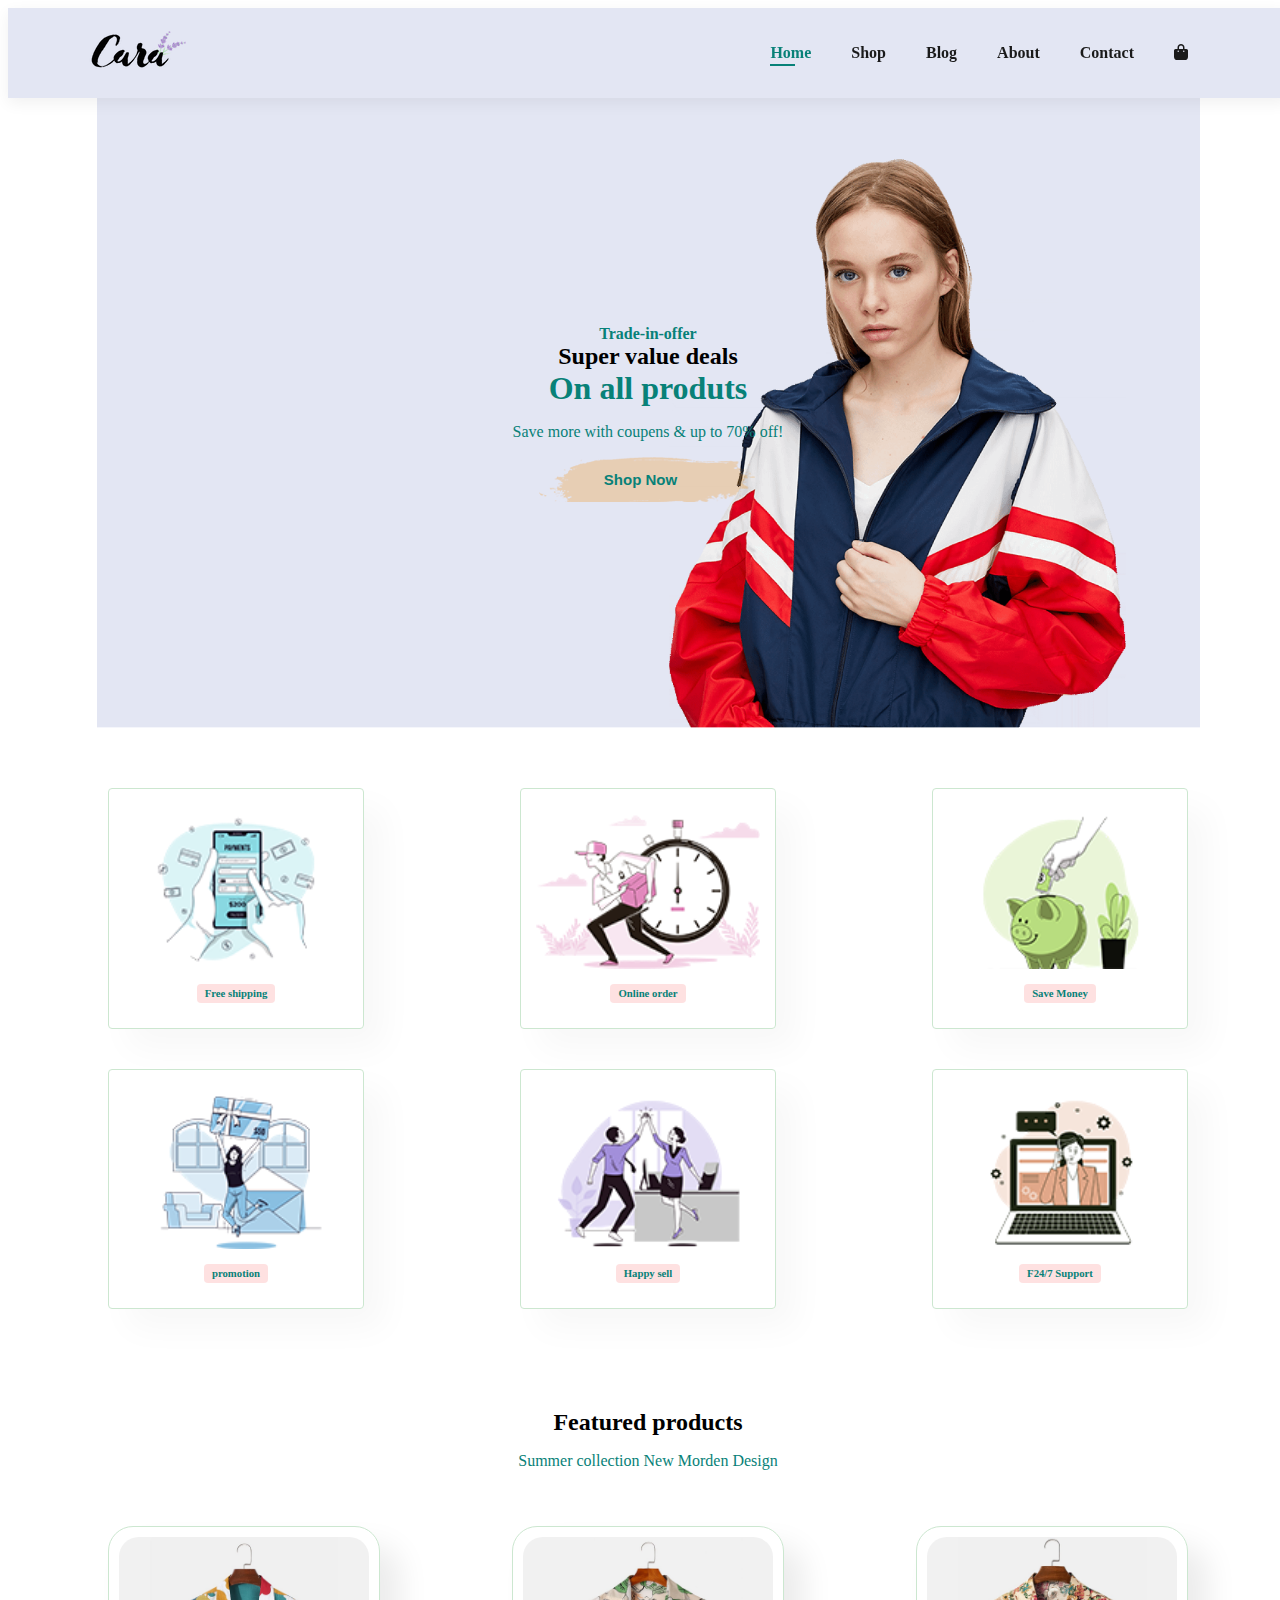
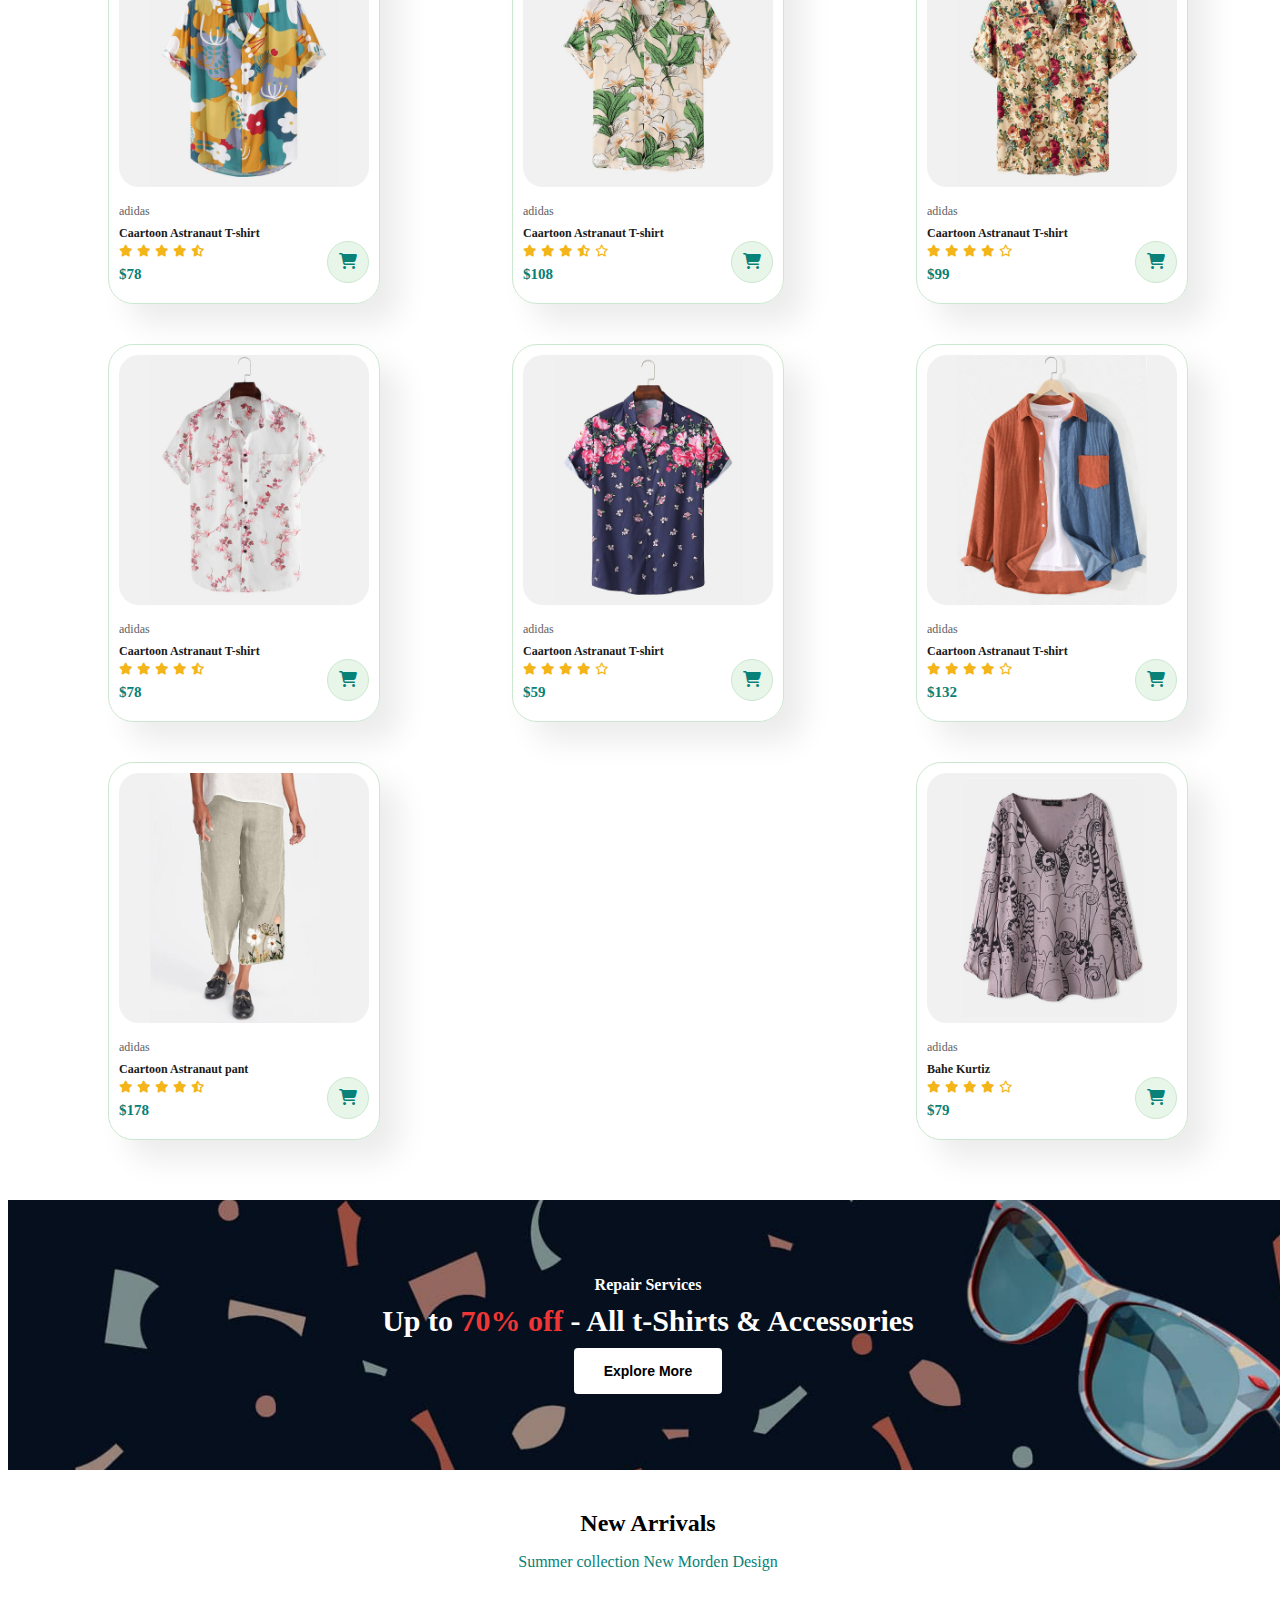
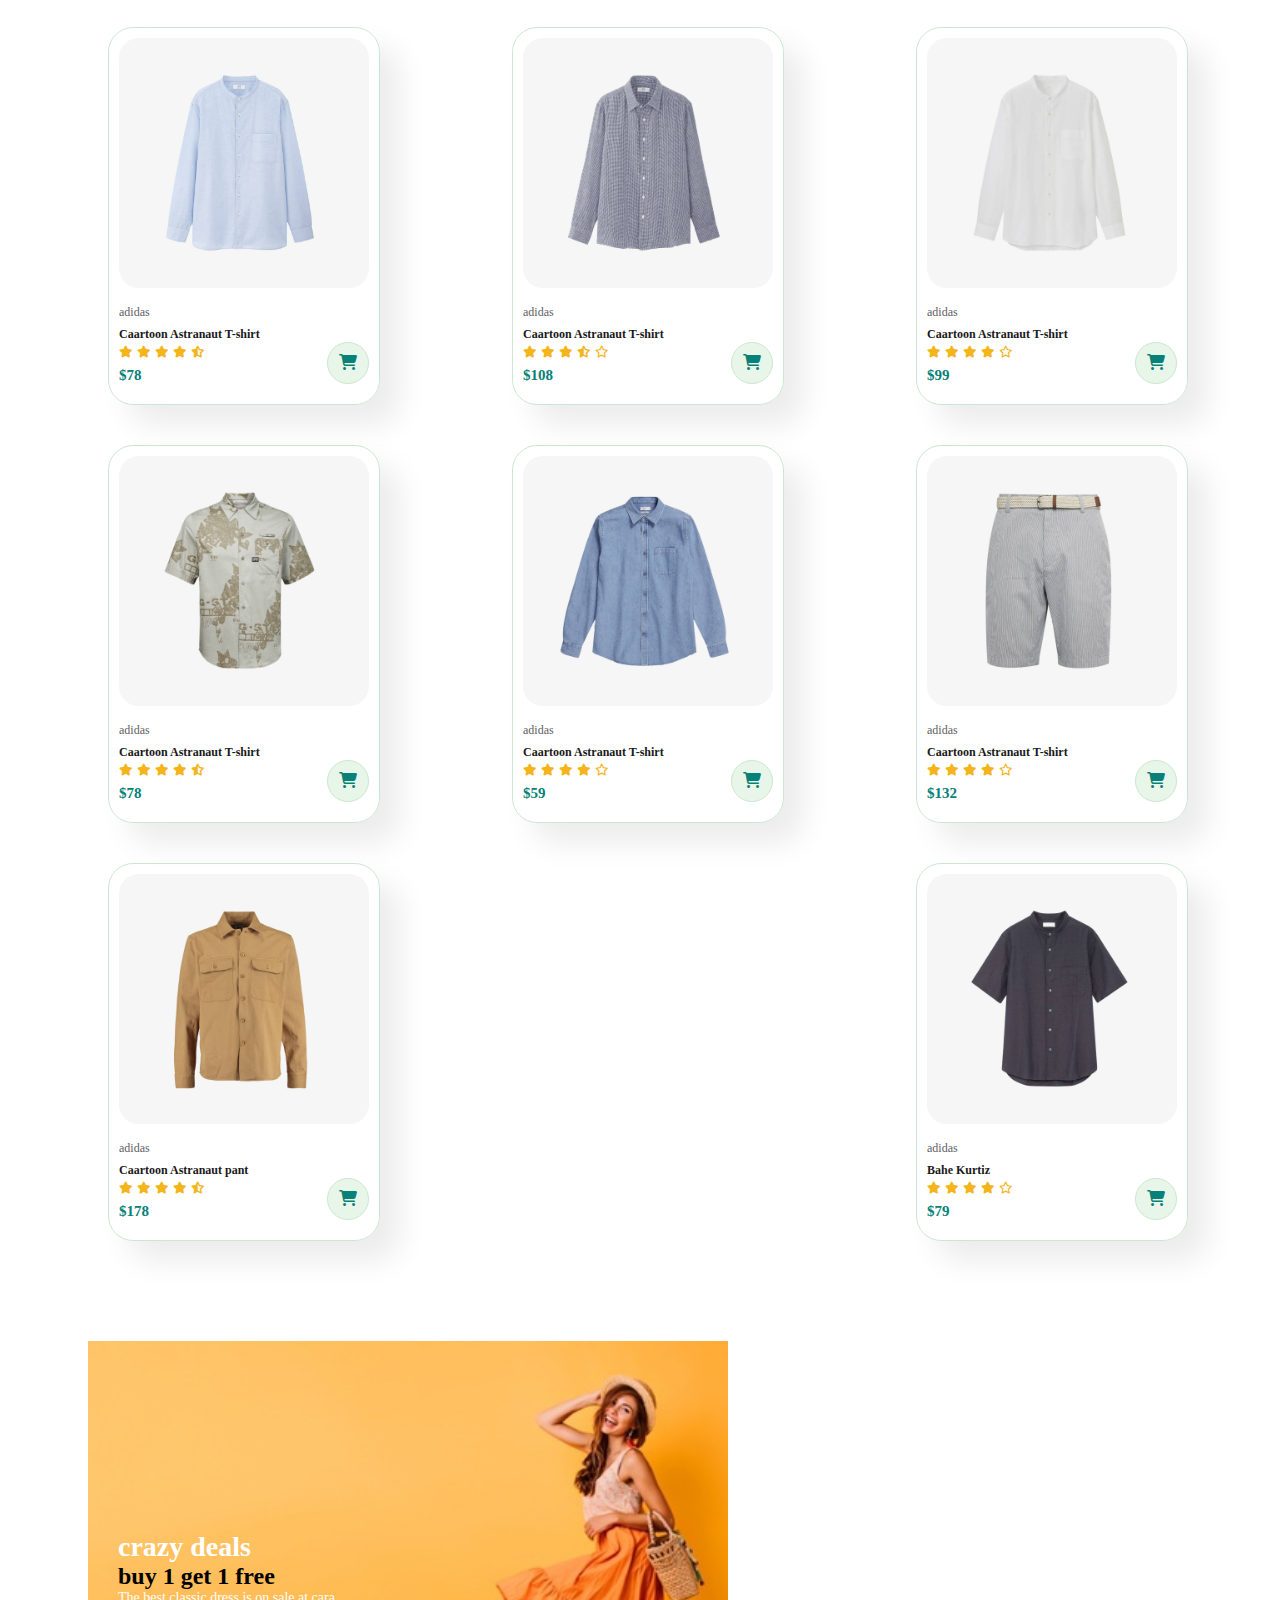
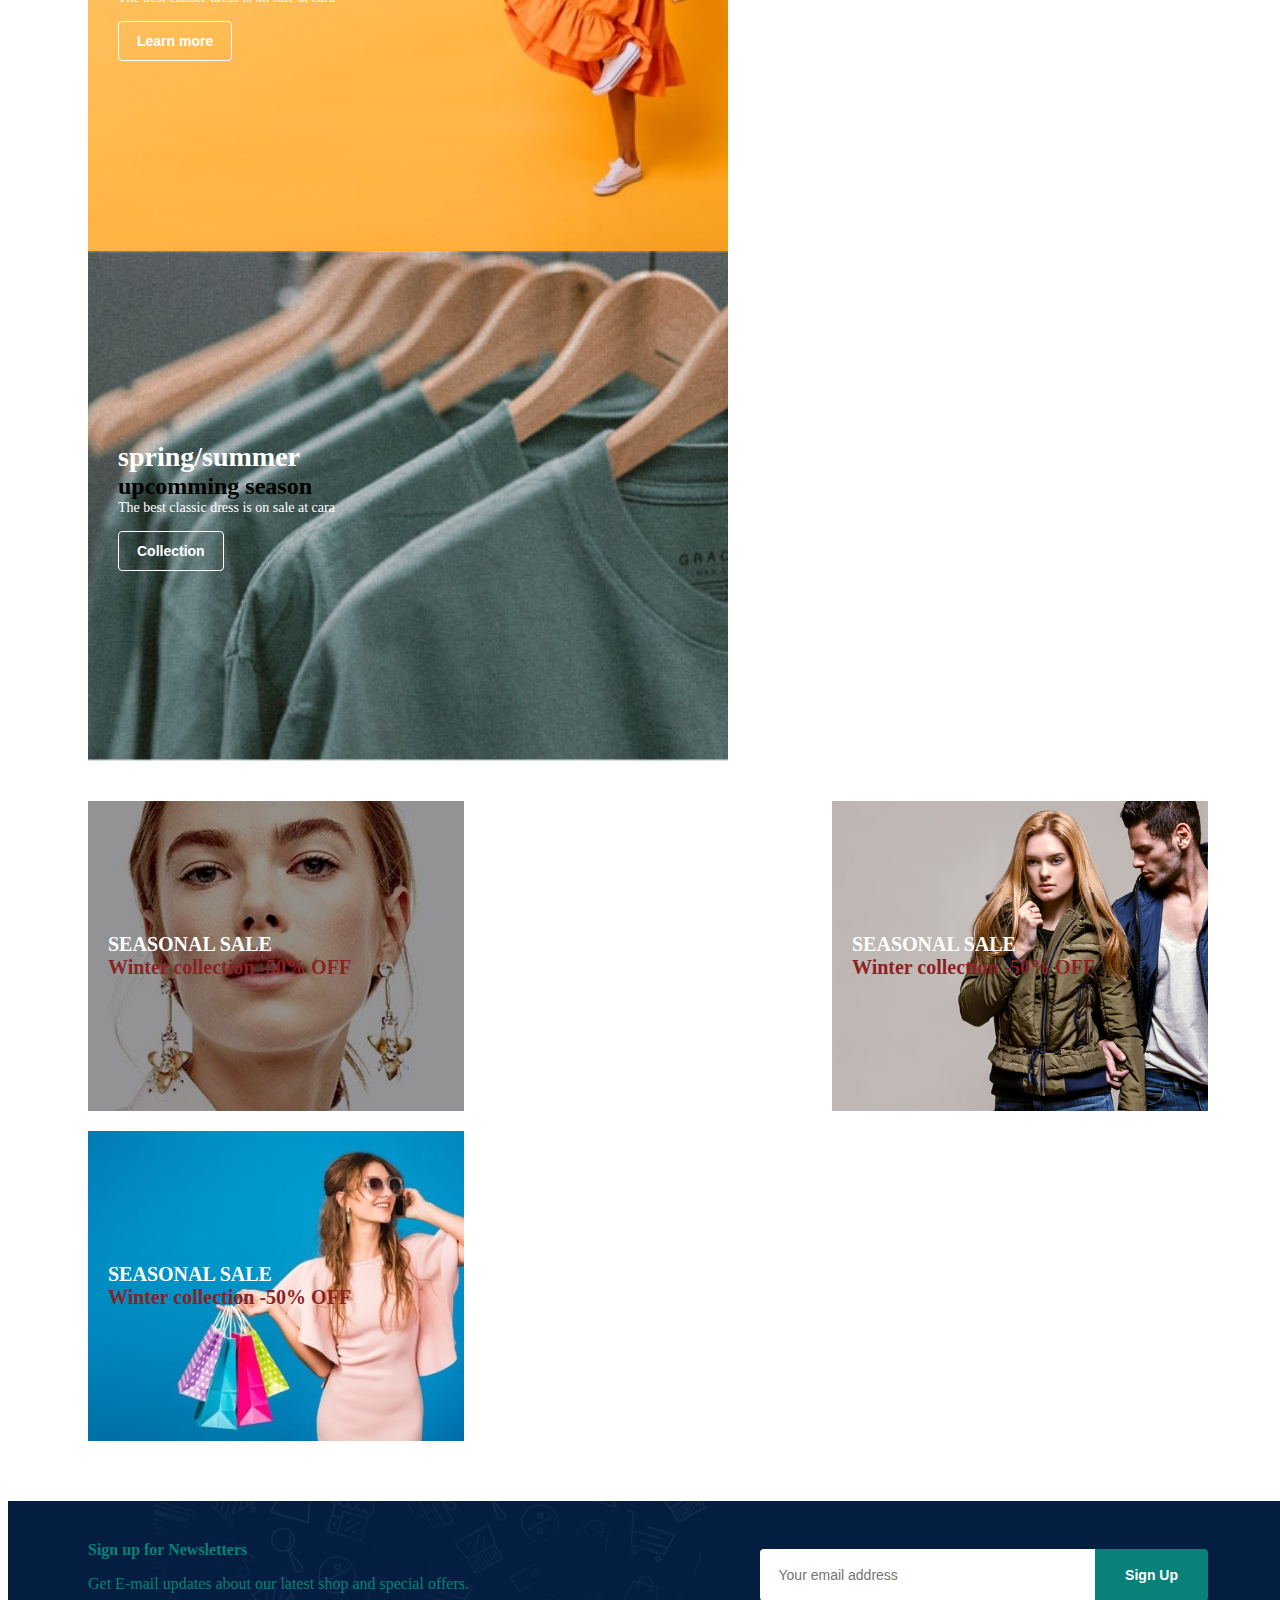
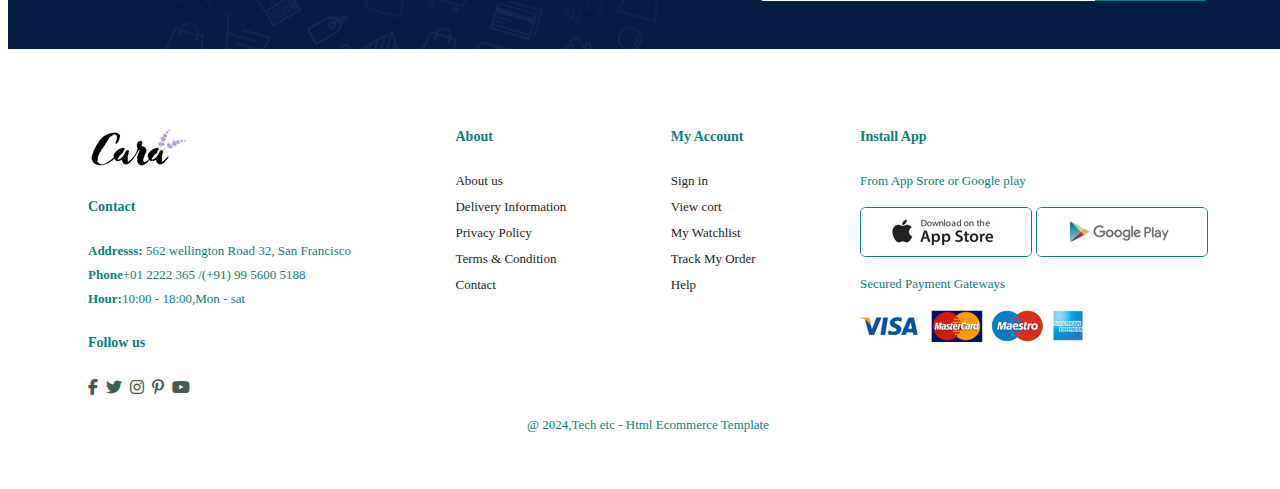
<file: index.html>
<!DOCTYPE html>
<html lang="en">

<head>
    <meta charset="UTF-8">
    <meta name="viewport" content="width=device-width, initial-scale=1.0">
    <title>Document</title>
    <link rel="stylesheet" href="https://cdnjs.cloudflare.com/ajax/libs/font-awesome/6.5.2/css/all.min.css" />
    <link rel="stylesheet" href="style.css">
</head>

<body>

    <section id="header">
        <a href="#"><img src="img/logo.png" class="logo" alt="Logo"></a>
        <!-- <div class="nav-search">
            <select class="search-select">
                <option>All</option>
            </select>
            <input placeholder="Search Product" class="search-input">
            <div class="search-icon"><i class="fa-solid fa-magnifying-glass"></i></div>
        </div> -->
        <div>
            <ul id="navbar">
                <li><a class="active" href="index.htm">Home</a></li>
                <li><a href="shop.html">Shop</a></li>
                <li><a href="blog.html">Blog</a></li>
                <li><a href="about.html">About</a></li>
                <li><a href="contact.html">Contact</a></li>
                <li id="lg-bag"><a href="cart.html"><i class="fa-solid fa-bag-shopping"></i></a></li>
                <a href="#" id="close"><i class="fa-solid fa-xmark"></i></a>

            </ul>
        </div>
        <div id="mobile">
            <a href="cart.html"><i class="fa-solid fa-bag-shopping"></i></a>
            <i id="bar" class="fas fa-outdent"></i>

        </div>

    </section>

    <section id="hero">
        <div>
            <h4 style="padding: 0 80px;">Trade-in-offer</h4>
            <h2 style="padding:0 80px;">Super value deals</h2>
            <h1 style="padding:0 80px;">On all produts</h1>
            <p style="padding:0 80px;">Save more with coupens & up to 70% off!</p>
            <button>Shop Now</button>
        </div>

    </section>
    <section id="feature" class="section-p1">
        <div class="fe-box"><img src="img/features/f1.png" alt="">
            <h6> Free shipping</h6>
        </div>
        <div class="fe-box"><img src="img/features/f2.png" alt="">
            <h6> Online order</h6>
        </div>
        <div class="fe-box"><img src="img/features/f3.png" alt="">
            <h6>Save Money</h6>
        </div>
        <div class="fe-box"><img src="img/features/f4.png" alt="">
            <h6> promotion</h6>
        </div>
        <div class="fe-box"><img src="img/features/f5.png" alt="">
            <h6> Happy sell</h6>
        </div>
        <div class="fe-box"><img src="img/features/f6.png" alt="">
            <h6> F24/7 Support</h6>
        </div>
    </section>
    <section id="product1" class="section-p1">
        <h2>Featured products</h2>
        <p>Summer collection New Morden Design</p>
        <div class="pro-container">
            <div class="pro">
                <img src="img/products/f1.jpg" alt="">
                <div class="des">
                    <span>adidas</span>
                    <h5>Caartoon Astranaut T-shirt</h5>
                    <div class="star">
                        <i class="fa-solid fa-star"></i>
                        <i class="fa-solid fa-star"></i>
                        <i class="fa-solid fa-star"></i>
                        <i class="fa-solid fa-star"></i>
                        <i class="fa-solid fa-star-half-stroke"></i>
                    </div>
                    <h4>$78</h4>
                </div>
                <a href="#" class="cart"><i class="fa-solid fa-cart-shopping"></i> </a>
            </div>
            <div class="pro">
                <img src="img/products/f2.jpg" alt="">
                <div class="des">
                    <span>adidas</span>
                    <h5>Caartoon Astranaut T-shirt</h5>
                    <div class="star">
                        <i class="fa-solid fa-star"></i>
                        <i class="fa-solid fa-star"></i>
                        <i class="fa-solid fa-star"></i>
                        <i class="fa-solid fa-star-half-stroke"></i>
                        <i class="fa-regular fa-star"></i>
                    </div>
                    <h4>$108</h4>
                </div>
                <a href="#" class="cart"><i class="fa-solid fa-cart-shopping"></i> </a>
            </div>
            <div class="pro">
                <img src="img/products/f3.jpg" alt="">
                <div class="des">
                    <span>adidas</span>
                    <h5>Caartoon Astranaut T-shirt</h5>
                    <div class="star">
                        <i class="fa-solid fa-star"></i>
                        <i class="fa-solid fa-star"></i>
                        <i class="fa-solid fa-star"></i>
                        <i class="fa-solid fa-star"></i>
                        <i class="fa-regular fa-star"></i>

                    </div>
                    <h4>$99</h4>
                </div>
                <a href="#" class="cart"><i class="fa-solid fa-cart-shopping"></i> </a>
            </div>
            <div class="pro">
                <img src="img/products/f4.jpg" alt="">
                <div class="des">
                    <span>adidas</span>
                    <h5>Caartoon Astranaut T-shirt</h5>
                    <div class="star">
                        <i class="fa-solid fa-star"></i>
                        <i class="fa-solid fa-star"></i>
                        <i class="fa-solid fa-star"></i>
                        <i class="fa-solid fa-star"></i>
                        <i class="fa-solid fa-star-half-stroke"></i>
                    </div>
                    <h4>$78</h4>
                </div>
                <a href="#" class="cart"><i class="fa-solid fa-cart-shopping"></i> </a>
            </div>
            <div class="pro">
                <img src="img/products/f5.jpg" alt="">
                <div class="des">
                    <span>adidas</span>
                    <h5>Caartoon Astranaut T-shirt</h5>
                    <div class="star">
                        <i class="fa-solid fa-star"></i>
                        <i class="fa-solid fa-star"></i>
                        <i class="fa-solid fa-star"></i>
                        <i class="fa-solid fa-star"></i>
                        <i class="fa-regular fa-star"></i>

                    </div>
                    <h4>$59</h4>
                </div>
                <a href="#" class="cart"><i class="fa-solid fa-cart-shopping"></i> </a>
            </div>
            <div class="pro">
                <img src="img/products/f6.jpg" alt="">
                <div class="des">
                    <span>adidas</span>
                    <h5>Caartoon Astranaut T-shirt</h5>
                    <div class="star">
                        <i class="fa-solid fa-star"></i>
                        <i class="fa-solid fa-star"></i>
                        <i class="fa-solid fa-star"></i>
                        <i class="fa-solid fa-star"></i>
                        <i class="fa-regular fa-star"></i>
                        </i>
                    </div>
                    <h4>$132</h4>
                </div>
                <a href="#" class="cart"><i class="fa-solid fa-cart-shopping"></i> </a>
            </div>
            <div class="pro">
                <img src="img/products/f7.jpg" alt="">
                <div class="des">
                    <span>adidas</span>
                    <h5>Caartoon Astranaut pant</h5>
                    <div class="star">
                        <i class="fa-solid fa-star"></i>
                        <i class="fa-solid fa-star"></i>
                        <i class="fa-solid fa-star"></i>
                        <i class="fa-solid fa-star"></i>
                        <i class="fa-solid fa-star-half-stroke"></i>
                    </div>
                    <h4>$178</h4>
                </div>
                <a href="#" class="cart"><i class="fa-solid fa-cart-shopping"></i> </a>
            </div>
            <div class="pro">
                <img src="img/products/f8.jpg" alt="">
                <div class="des">
                    <span>adidas</span>
                    <h5>Bahe Kurtiz</h5>
                    <div class="star">
                        <i class="fa-solid fa-star"></i>
                        <i class="fa-solid fa-star"></i>
                        <i class="fa-solid fa-star"></i>
                        <i class="fa-solid fa-star"></i>
                        <i class="fa-regular fa-star"></i>

                    </div>
                    <h4>$79</h4>
                </div>
                <a href="#" class="cart"><i class="fa-solid fa-cart-shopping"></i> </a>
            </div>
        </div>
        </div>
    </section>
    <section id="banner">
        <h4>Repair Services</h4>
        <h2>Up to <span>70% off</span> - All t-Shirts & Accessories</h2>
        <button class="normal">Explore More</button>
    </section>
    <section id="product1" class="section-p1">
        <h2>New Arrivals</h2>
        <p>Summer collection New Morden Design</p>
        <div class="pro-container">
            <div class="pro">
                <img src="img/products/n1.jpg" alt="">
                <div class="des">
                    <span>adidas</span>
                    <h5>Caartoon Astranaut T-shirt</h5>
                    <div class="star">
                        <i class="fa-solid fa-star"></i>
                        <i class="fa-solid fa-star"></i>
                        <i class="fa-solid fa-star"></i>
                        <i class="fa-solid fa-star"></i>
                        <i class="fa-solid fa-star-half-stroke"></i>
                    </div>
                    <h4>$78</h4>
                </div>
                <a href="#" class="cart"><i class="fa-solid fa-cart-shopping"></i> </a>
            </div>
            <div class="pro">
                <img src="img/products/n2.jpg" alt="">
                <div class="des">
                    <span>adidas</span>
                    <h5>Caartoon Astranaut T-shirt</h5>
                    <div class="star">
                        <i class="fa-solid fa-star"></i>
                        <i class="fa-solid fa-star"></i>
                        <i class="fa-solid fa-star"></i>
                        <i class="fa-solid fa-star-half-stroke"></i>
                        <i class="fa-regular fa-star"></i>
                    </div>
                    <h4>$108</h4>
                </div>
                <a href="#" class="cart"><i class="fa-solid fa-cart-shopping"></i> </a>
            </div>
            <div class="pro">
                <img src="img/products/n3.jpg" alt="">
                <div class="des">
                    <span>adidas</span>
                    <h5>Caartoon Astranaut T-shirt</h5>
                    <div class="star">
                        <i class="fa-solid fa-star"></i>
                        <i class="fa-solid fa-star"></i>
                        <i class="fa-solid fa-star"></i>
                        <i class="fa-solid fa-star"></i>
                        <i class="fa-regular fa-star"></i>

                    </div>
                    <h4>$99</h4>
                </div>
                <a href="#" class="cart"><i class="fa-solid fa-cart-shopping"></i> </a>
            </div>
            <div class="pro">
                <img src="img/products/n4.jpg" alt="">
                <div class="des">
                    <span>adidas</span>
                    <h5>Caartoon Astranaut T-shirt</h5>
                    <div class="star">
                        <i class="fa-solid fa-star"></i>
                        <i class="fa-solid fa-star"></i>
                        <i class="fa-solid fa-star"></i>
                        <i class="fa-solid fa-star"></i>
                        <i class="fa-solid fa-star-half-stroke"></i>
                    </div>
                    <h4>$78</h4>
                </div>
                <a href="#" class="cart"><i class="fa-solid fa-cart-shopping"></i> </a>
            </div>
            <div class="pro">
                <img src="img/products/n5.jpg" alt="">
                <div class="des">
                    <span>adidas</span>
                    <h5>Caartoon Astranaut T-shirt</h5>
                    <div class="star">
                        <i class="fa-solid fa-star"></i>
                        <i class="fa-solid fa-star"></i>
                        <i class="fa-solid fa-star"></i>
                        <i class="fa-solid fa-star"></i>
                        <i class="fa-regular fa-star"></i>

                    </div>
                    <h4>$59</h4>
                </div>
                <a href="#" class="cart"><i class="fa-solid fa-cart-shopping"></i> </a>
            </div>
            <div class="pro">
                <img src="img/products/n6.jpg" alt="">
                <div class="des">
                    <span>adidas</span>
                    <h5>Caartoon Astranaut T-shirt</h5>
                    <div class="star">
                        <i class="fa-solid fa-star"></i>
                        <i class="fa-solid fa-star"></i>
                        <i class="fa-solid fa-star"></i>
                        <i class="fa-solid fa-star"></i>
                        <i class="fa-regular fa-star"></i>
                        </i>
                    </div>
                    <h4>$132</h4>
                </div>
                <a href="#" class="cart"><i class="fa-solid fa-cart-shopping"></i> </a>
            </div>
            <div class="pro">
                <img src="img/products/n7.jpg" alt="">
                <div class="des">
                    <span>adidas</span>
                    <h5>Caartoon Astranaut pant</h5>
                    <div class="star">
                        <i class="fa-solid fa-star"></i>
                        <i class="fa-solid fa-star"></i>
                        <i class="fa-solid fa-star"></i>
                        <i class="fa-solid fa-star"></i>
                        <i class="fa-solid fa-star-half-stroke"></i>
                    </div>
                    <h4>$178</h4>
                </div>
                <a href="#" class="cart"><i class="fa-solid fa-cart-shopping"></i> </a>
            </div>
            <div class="pro">
                <img src="img/products/n8.jpg" alt="">
                <div class="des">
                    <span>adidas</span>
                    <h5>Bahe Kurtiz</h5>
                    <div class="star">
                        <i class="fa-solid fa-star"></i>
                        <i class="fa-solid fa-star"></i>
                        <i class="fa-solid fa-star"></i>
                        <i class="fa-solid fa-star"></i>
                        <i class="fa-regular fa-star"></i>

                    </div>
                    <h4>$79</h4>
                </div>
                <a href="#" class="cart"><i class="fa-solid fa-cart-shopping"></i> </a>
            </div>
        </div>
        </div>
    </section>
    <section id="sm-banner" class="section-p1">
        <div class="banner-box">
            <h4>crazy deals</h4>
            <h2>buy 1 get 1 free</h2>
            <span>The best classic dress is on sale at cara</span>
            <button class="white">Learn more</button>
        </div>
        <div class="banner-box banner-box2">
            <h4>spring/summer</h4>
            <h2>upcomming season</h2>
            <span>The best classic dress is on sale at cara</span>
            <button class="white">Collection</button>
        </div>
    </section>
    <section id="banner3">
        <div class="banner-box">
            <h2>SEASONAL SALE </h2>
            <h3>Winter collection -50% OFF</h3>

        </div>
        <div class="banner-box banner-box2">
            <h2>SEASONAL SALE </h2>
            <h3>Winter collection -50% OFF</h3>

        </div>
        <div class="banner-box banner-box3">
            <h2>SEASONAL SALE </h2>
            <h3>Winter collection -50% OFF</h3>

        </div>
    </section>
    <section>
        <div id="newsletter" class="section-p1 section-m1">
            <div class="newstext">
                <h4>Sign up for Newsletters</h4>
                <p>Get E-mail updates about our latest shop and <span>special offers.</span></p>
            </div>
            <div class="form">
                <input type="text" placeholder="Your email address">
                <button class="normal">Sign Up</button>
            </div>
        </div>
    </section>

    <section>
        <footer class="section-p1">
            <div class="col">
                <img class="logo" src="img/logo.png" alt="">
                <h4>Contact</h4>
                <p><strong>Addresss:</strong> 562 wellington Road 32, San Francisco</p>
                <p><strong>Phone</strong>+01 2222 365 /(+91) 99 5600 5188</p>
                <p><strong>Hour:</strong>10:00 - 18:00,Mon - sat</p>
                <div class="follow">
                    <h4>Follow us</h4>
                    <div class="icon">
                        <i class="fab fa-facebook-f"></i>
                        <i class="fab fa-twitter"></i>
                        <i class="fab fa-instagram"></i>
                        <i class="fab fa-pinterest-p"></i>
                        <i class="fab fa-youtube"></i>
                    </div>
                </div>

            </div>
            <div class="col">
                <h4>About</h4>
                <a href="#">About us</a>
                <a href="#">Delivery Information</a>
                <a href="#">Privacy Policy</a>
                <a href="#"> Terms & Condition</a>
                <a href="#">Contact</a>

            </div>
            <div class="col">
                <h4>My Account</h4>
                <a href="#">Sign in</a>
                <a href="#">View cort</a>
                <a href="#">My Watchlist</a>
                <a href="#"> Track My Order</a>
                <a href="#">Help</a>

            </div>
            <div class="col install">
                <h4>Install App</h4>
                <p> From App Srore or Google play</p>
                <div class="row">
                    <img src="img/pay/app.jpg" alt="">
                    <img src="img/pay/play.jpg" alt="">
                </div>
                <p>Secured Payment Gateways</p>
                <img src="img/pay/pay.png" alt="">
            </div>

            <div class="copyright">
                <p> @ 2024,Tech etc - Html Ecommerce Template</p>
            </div>
        </footer>
    </section>
    <script src="script.js"></script>
</body>

</html>
</file>
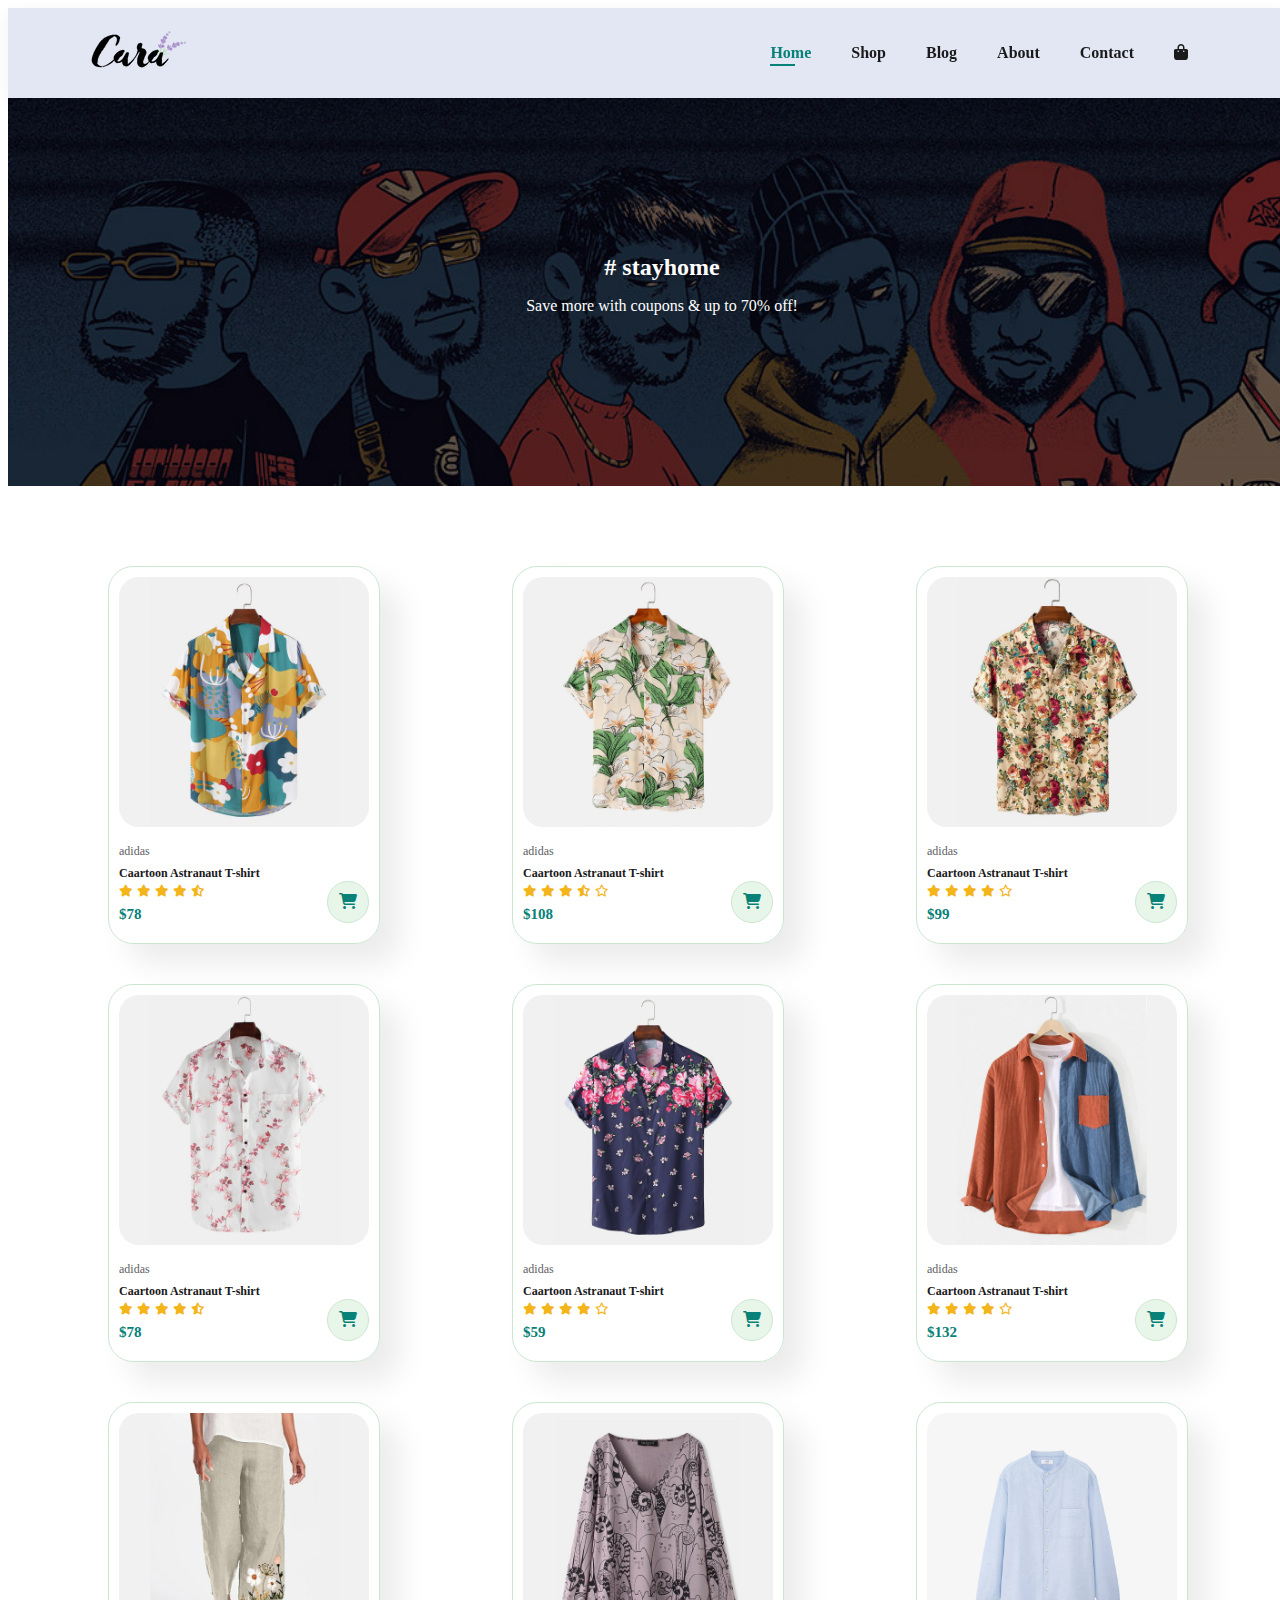
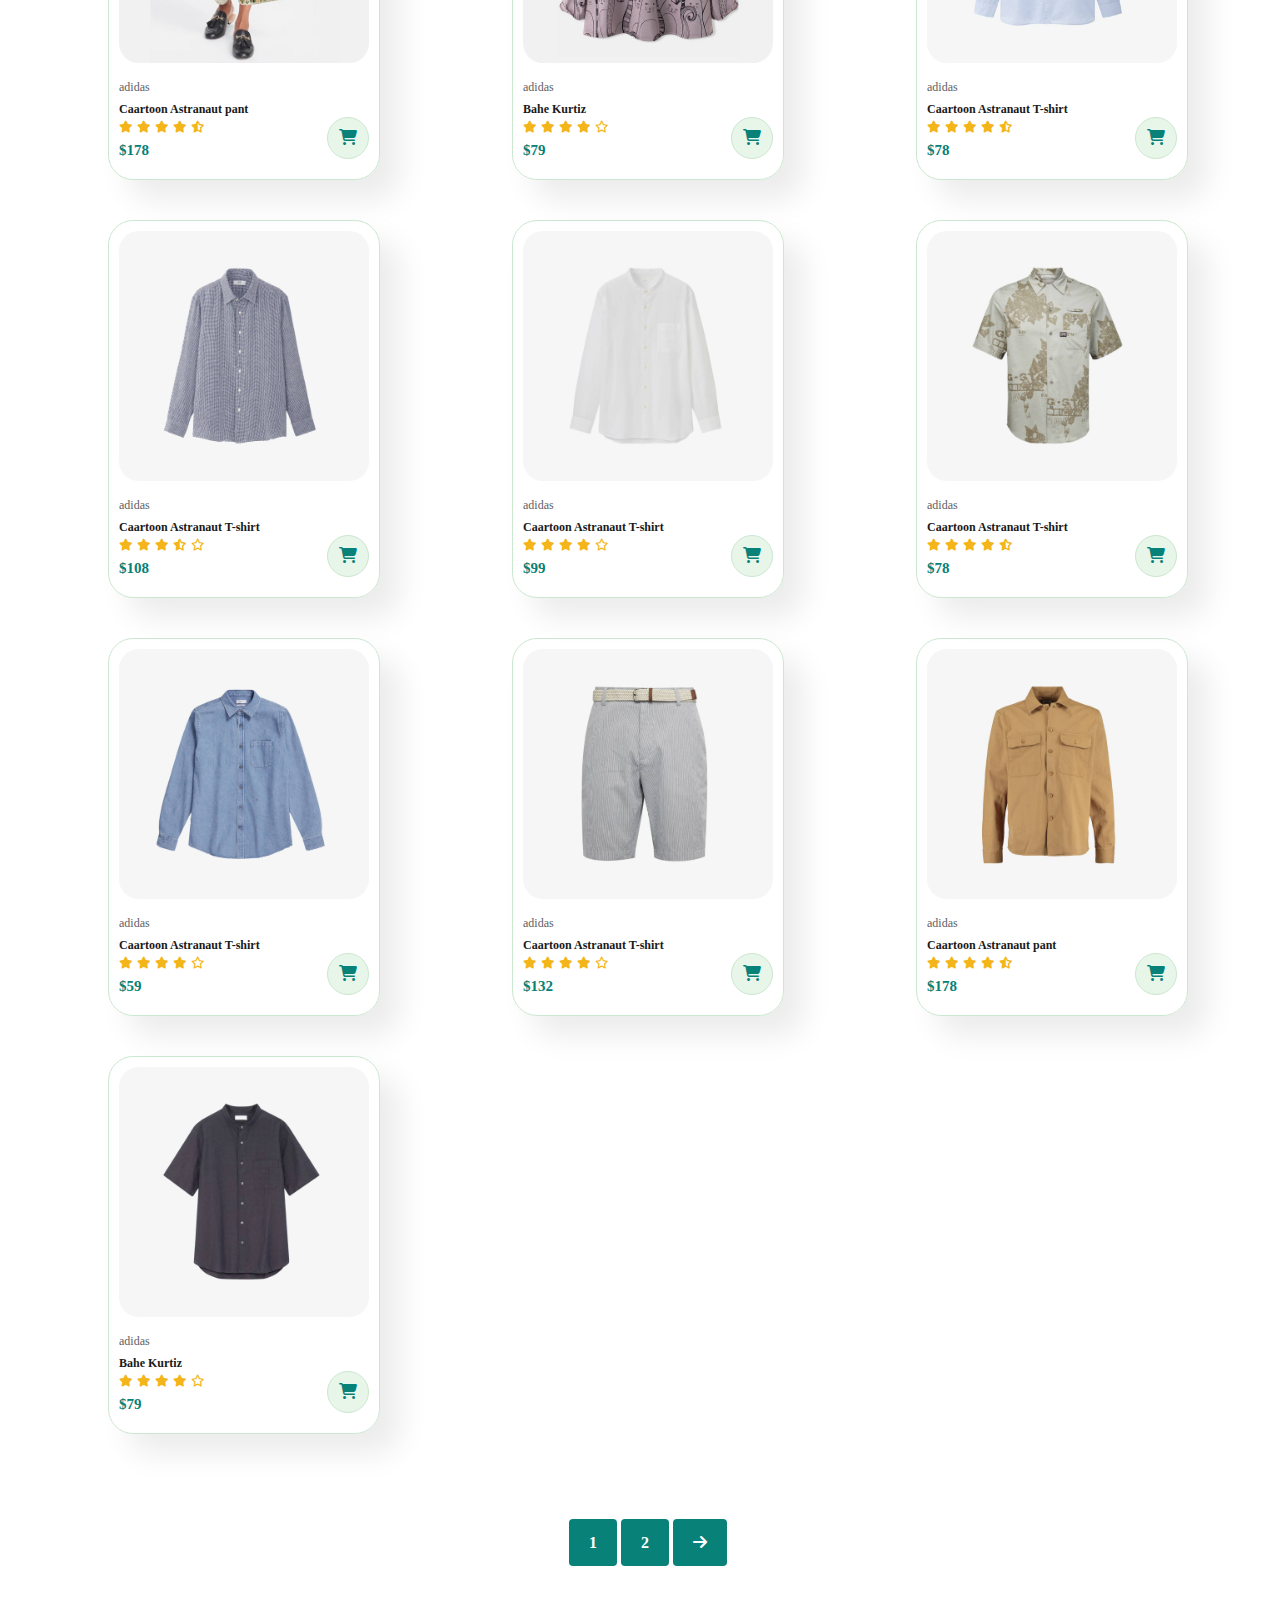
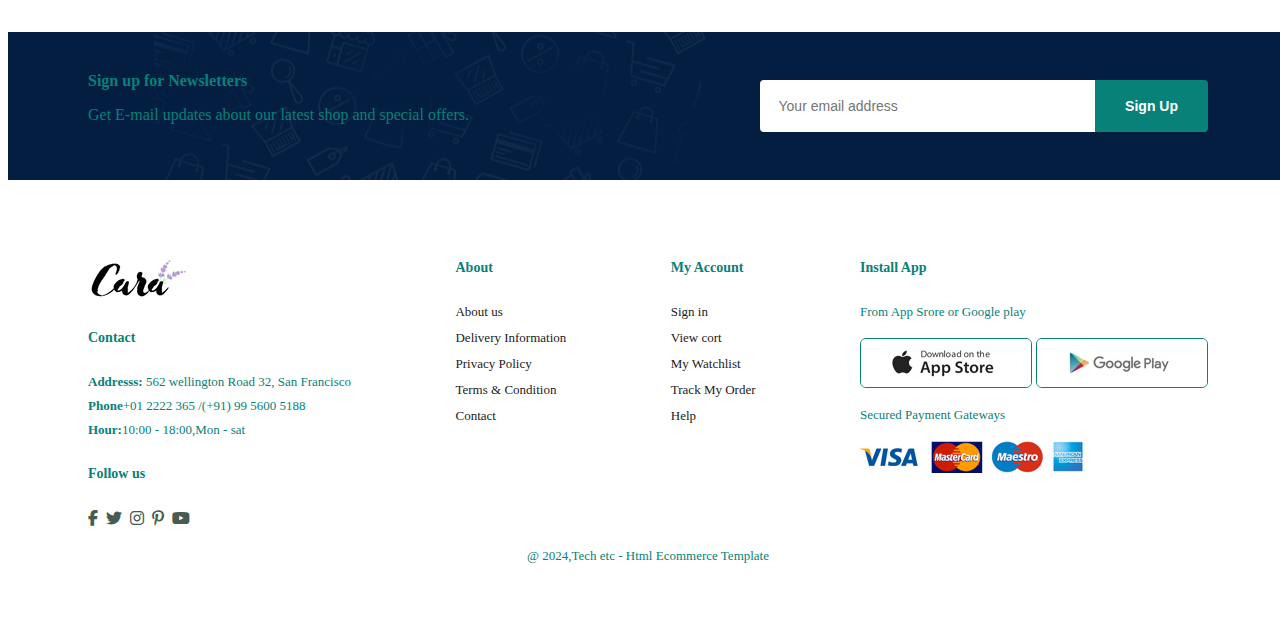
<file: shop.html>
<!DOCTYPE html>
<html lang="en">

<head>
    <meta charset="UTF-8">
    <meta name="viewport" content="width=device-width, initial-scale=1.0">
    <title>Document</title>
    <link rel="stylesheet" href="https://cdnjs.cloudflare.com/ajax/libs/font-awesome/6.5.2/css/all.min.css" />
    <link rel="stylesheet" href="style.css">
</head>

<body>

    <section id="header">
        <a href="#"><img src="img/logo.png" class="logo" alt="Logo"></a>
        <!-- <div class="nav-search">
            <select class="search-select">
                <option>All</option>
            </select>
            <input placeholder="Search Product" class="search-input">
            <div class="search-icon"><i class="fa-solid fa-magnifying-glass"></i></div>
        </div> -->
        <div>
            <ul id="navbar">
                <li><a class="active" href="index.htm">Home</a></li>
                <li><a href="shop.html">Shop</a></li>
                <li><a href="blog.html">Blog</a></li>
                <li><a href="about.html">About</a></li>
                <li><a href="contact.html">Contact</a></li>
                <li id="lg-bag"><a href="cart.html"><i class="fa-solid fa-bag-shopping"></i></a></li>
                <a href="#" id="close"><i class="fa-solid fa-xmark"></i></a>

            </ul>
        </div>
        <div id="mobile">
            <a href="cart.html"><i class="fa-solid fa-bag-shopping"></i></a>
            <i id="bar" class="fas fa-outdent"></i>

        </div>

    </section>

    <section id="page-header">
        <div>

            <h2># stayhome</h2>

            <p>Save more with coupons & up to 70% off!</p>

        </div>

    </section>

    <section id="product1" class="section-p1">


        <div class="pro-container">
            <div class="pro">
                <img src="img/products/f1.jpg" alt="">
                <div class="des">
                    <span>adidas</span>
                    <h5>Caartoon Astranaut T-shirt</h5>
                    <div class="star">
                        <i class="fa-solid fa-star"></i>
                        <i class="fa-solid fa-star"></i>
                        <i class="fa-solid fa-star"></i>
                        <i class="fa-solid fa-star"></i>
                        <i class="fa-solid fa-star-half-stroke"></i>
                    </div>
                    <h4>$78</h4>
                </div>
                <a href="#" class="cart"><i class="fa-solid fa-cart-shopping"></i> </a>
            </div>
            <div class="pro">
                <img src="img/products/f2.jpg" alt="">
                <div class="des">
                    <span>adidas</span>
                    <h5>Caartoon Astranaut T-shirt</h5>
                    <div class="star">
                        <i class="fa-solid fa-star"></i>
                        <i class="fa-solid fa-star"></i>
                        <i class="fa-solid fa-star"></i>
                        <i class="fa-solid fa-star-half-stroke"></i>
                        <i class="fa-regular fa-star"></i>
                    </div>
                    <h4>$108</h4>
                </div>
                <a href="#" class="cart"><i class="fa-solid fa-cart-shopping"></i> </a>
            </div>
            <div class="pro">
                <img src="img/products/f3.jpg" alt="">
                <div class="des">
                    <span>adidas</span>
                    <h5>Caartoon Astranaut T-shirt</h5>
                    <div class="star">
                        <i class="fa-solid fa-star"></i>
                        <i class="fa-solid fa-star"></i>
                        <i class="fa-solid fa-star"></i>
                        <i class="fa-solid fa-star"></i>
                        <i class="fa-regular fa-star"></i>

                    </div>
                    <h4>$99</h4>
                </div>
                <a href="#" class="cart"><i class="fa-solid fa-cart-shopping"></i> </a>
            </div>
            <div class="pro">
                <img src="img/products/f4.jpg" alt="">
                <div class="des">
                    <span>adidas</span>
                    <h5>Caartoon Astranaut T-shirt</h5>
                    <div class="star">
                        <i class="fa-solid fa-star"></i>
                        <i class="fa-solid fa-star"></i>
                        <i class="fa-solid fa-star"></i>
                        <i class="fa-solid fa-star"></i>
                        <i class="fa-solid fa-star-half-stroke"></i>
                    </div>
                    <h4>$78</h4>
                </div>
                <a href="#" class="cart"><i class="fa-solid fa-cart-shopping"></i> </a>
            </div>
            <div class="pro">
                <img src="img/products/f5.jpg" alt="">
                <div class="des">
                    <span>adidas</span>
                    <h5>Caartoon Astranaut T-shirt</h5>
                    <div class="star">
                        <i class="fa-solid fa-star"></i>
                        <i class="fa-solid fa-star"></i>
                        <i class="fa-solid fa-star"></i>
                        <i class="fa-solid fa-star"></i>
                        <i class="fa-regular fa-star"></i>

                    </div>
                    <h4>$59</h4>
                </div>
                <a href="#" class="cart"><i class="fa-solid fa-cart-shopping"></i> </a>
            </div>
            <div class="pro">
                <img src="img/products/f6.jpg" alt="">
                <div class="des">
                    <span>adidas</span>
                    <h5>Caartoon Astranaut T-shirt</h5>
                    <div class="star">
                        <i class="fa-solid fa-star"></i>
                        <i class="fa-solid fa-star"></i>
                        <i class="fa-solid fa-star"></i>
                        <i class="fa-solid fa-star"></i>
                        <i class="fa-regular fa-star"></i>
                        </i>
                    </div>
                    <h4>$132</h4>
                </div>
                <a href="#" class="cart"><i class="fa-solid fa-cart-shopping"></i> </a>
            </div>
            <div class="pro">
                <img src="img/products/f7.jpg" alt="">
                <div class="des">
                    <span>adidas</span>
                    <h5>Caartoon Astranaut pant</h5>
                    <div class="star">
                        <i class="fa-solid fa-star"></i>
                        <i class="fa-solid fa-star"></i>
                        <i class="fa-solid fa-star"></i>
                        <i class="fa-solid fa-star"></i>
                        <i class="fa-solid fa-star-half-stroke"></i>
                    </div>
                    <h4>$178</h4>
                </div>
                <a href="#" class="cart"><i class="fa-solid fa-cart-shopping"></i> </a>
            </div>
            <div class="pro">
                <img src="img/products/f8.jpg" alt="">
                <div class="des">
                    <span>adidas</span>
                    <h5>Bahe Kurtiz</h5>
                    <div class="star">
                        <i class="fa-solid fa-star"></i>
                        <i class="fa-solid fa-star"></i>
                        <i class="fa-solid fa-star"></i>
                        <i class="fa-solid fa-star"></i>
                        <i class="fa-regular fa-star"></i>

                    </div>
                    <h4>$79</h4>
                </div>
                <a href="#" class="cart"><i class="fa-solid fa-cart-shopping"></i> </a>
            </div>



            <div class="pro">
                <img src="img/products/n1.jpg" alt="">
                <div class="des">
                    <span>adidas</span>
                    <h5>Caartoon Astranaut T-shirt</h5>
                    <div class="star">
                        <i class="fa-solid fa-star"></i>
                        <i class="fa-solid fa-star"></i>
                        <i class="fa-solid fa-star"></i>
                        <i class="fa-solid fa-star"></i>
                        <i class="fa-solid fa-star-half-stroke"></i>
                    </div>
                    <h4>$78</h4>
                </div>
                <a href="#" class="cart"><i class="fa-solid fa-cart-shopping"></i> </a>
            </div>
            <div class="pro">
                <img src="img/products/n2.jpg" alt="">
                <div class="des">
                    <span>adidas</span>
                    <h5>Caartoon Astranaut T-shirt</h5>
                    <div class="star">
                        <i class="fa-solid fa-star"></i>
                        <i class="fa-solid fa-star"></i>
                        <i class="fa-solid fa-star"></i>
                        <i class="fa-solid fa-star-half-stroke"></i>
                        <i class="fa-regular fa-star"></i>
                    </div>
                    <h4>$108</h4>
                </div>
                <a href="#" class="cart"><i class="fa-solid fa-cart-shopping"></i> </a>
            </div>
            <div class="pro">
                <img src="img/products/n3.jpg" alt="">
                <div class="des">
                    <span>adidas</span>
                    <h5>Caartoon Astranaut T-shirt</h5>
                    <div class="star">
                        <i class="fa-solid fa-star"></i>
                        <i class="fa-solid fa-star"></i>
                        <i class="fa-solid fa-star"></i>
                        <i class="fa-solid fa-star"></i>
                        <i class="fa-regular fa-star"></i>

                    </div>
                    <h4>$99</h4>
                </div>
                <a href="#" class="cart"><i class="fa-solid fa-cart-shopping"></i> </a>
            </div>
            <div class="pro">
                <img src="img/products/n4.jpg" alt="">
                <div class="des">
                    <span>adidas</span>
                    <h5>Caartoon Astranaut T-shirt</h5>
                    <div class="star">
                        <i class="fa-solid fa-star"></i>
                        <i class="fa-solid fa-star"></i>
                        <i class="fa-solid fa-star"></i>
                        <i class="fa-solid fa-star"></i>
                        <i class="fa-solid fa-star-half-stroke"></i>
                    </div>
                    <h4>$78</h4>
                </div>
                <a href="#" class="cart"><i class="fa-solid fa-cart-shopping"></i> </a>
            </div>
            <div class="pro">
                <img src="img/products/n5.jpg" alt="">
                <div class="des">
                    <span>adidas</span>
                    <h5>Caartoon Astranaut T-shirt</h5>
                    <div class="star">
                        <i class="fa-solid fa-star"></i>
                        <i class="fa-solid fa-star"></i>
                        <i class="fa-solid fa-star"></i>
                        <i class="fa-solid fa-star"></i>
                        <i class="fa-regular fa-star"></i>

                    </div>
                    <h4>$59</h4>
                </div>
                <a href="#" class="cart"><i class="fa-solid fa-cart-shopping"></i> </a>
            </div>
            <div class="pro">
                <img src="img/products/n6.jpg" alt="">
                <div class="des">
                    <span>adidas</span>
                    <h5>Caartoon Astranaut T-shirt</h5>
                    <div class="star">
                        <i class="fa-solid fa-star"></i>
                        <i class="fa-solid fa-star"></i>
                        <i class="fa-solid fa-star"></i>
                        <i class="fa-solid fa-star"></i>
                        <i class="fa-regular fa-star"></i>
                        </i>
                    </div>
                    <h4>$132</h4>
                </div>
                <a href="#" class="cart"><i class="fa-solid fa-cart-shopping"></i> </a>
            </div>
            <div class="pro">
                <img src="img/products/n7.jpg" alt="">
                <div class="des">
                    <span>adidas</span>
                    <h5>Caartoon Astranaut pant</h5>
                    <div class="star">
                        <i class="fa-solid fa-star"></i>
                        <i class="fa-solid fa-star"></i>
                        <i class="fa-solid fa-star"></i>
                        <i class="fa-solid fa-star"></i>
                        <i class="fa-solid fa-star-half-stroke"></i>
                    </div>
                    <h4>$178</h4>
                </div>
                <a href="#" class="cart"><i class="fa-solid fa-cart-shopping"></i> </a>
            </div>
            <div class="pro">
                <img src="img/products/n8.jpg" alt="">
                <div class="des">
                    <span>adidas</span>
                    <h5>Bahe Kurtiz</h5>
                    <div class="star">
                        <i class="fa-solid fa-star"></i>
                        <i class="fa-solid fa-star"></i>
                        <i class="fa-solid fa-star"></i>
                        <i class="fa-solid fa-star"></i>
                        <i class="fa-regular fa-star"></i>

                    </div>
                    <h4>$79</h4>
                </div>
                <a href="#" class="cart"><i class="fa-solid fa-cart-shopping"></i> </a>
            </div>
        </div>
        </div>
    </section>
    <section id="pagination" class="section-p1">
        <a href="#">1</a>
        <a href="#">2</a>
        <a href="#"><i class="fa-solid fa-arrow-right"></i></a>
    </section>


    <div id="newsletter" class="section-p1 section-m1">
        <div class="newstext">
            <h4>Sign up for Newsletters</h4>
            <p>Get E-mail updates about our latest shop and <span>special offers.</span></p>
        </div>
        <div class="form">
            <input type="text" placeholder="Your email address">
            <button class="normal">Sign Up</button>
        </div>
    </div>
    </section>

    <section>
        <footer class="section-p1">
            <div class="col">
                <img class="logo" src="img/logo.png" alt="">
                <h4>Contact</h4>
                <p><strong>Addresss:</strong> 562 wellington Road 32, San Francisco</p>
                <p><strong>Phone</strong>+01 2222 365 /(+91) 99 5600 5188</p>
                <p><strong>Hour:</strong>10:00 - 18:00,Mon - sat</p>
                <div class="follow">
                    <h4>Follow us</h4>
                    <div class="icon">
                        <i class="fab fa-facebook-f"></i>
                        <i class="fab fa-twitter"></i>
                        <i class="fab fa-instagram"></i>
                        <i class="fab fa-pinterest-p"></i>
                        <i class="fab fa-youtube"></i>
                    </div>
                </div>

            </div>
            <div class="col">
                <h4>About</h4>
                <a href="#">About us</a>
                <a href="#">Delivery Information</a>
                <a href="#">Privacy Policy</a>
                <a href="#"> Terms & Condition</a>
                <a href="#">Contact</a>

            </div>
            <div class="col">
                <h4>My Account</h4>
                <a href="#">Sign in</a>
                <a href="#">View cort</a>
                <a href="#">My Watchlist</a>
                <a href="#"> Track My Order</a>
                <a href="#">Help</a>

            </div>
            <div class="col install">
                <h4>Install App</h4>
                <p> From App Srore or Google play</p>
                <div class="row">
                    <img src="img/pay/app.jpg" alt="">
                    <img src="img/pay/play.jpg" alt="">
                </div>
                <p>Secured Payment Gateways</p>
                <img src="img/pay/pay.png" alt="">
            </div>

            <div class="copyright">
                <p> @ 2024,Tech etc - Html Ecommerce Template</p>
            </div>
        </footer>
    </section>
    <script src="script.js"></script>
</body>

</html>
</file>
<file: style.css>
/* body {

      width: 100%;
      overflow-x: hidden;

      margin: 0px;
      padding: 0px;
  }

  /*headder start*/
   /* #header {
       display: flex;
       align-items: center;
       justify-content: space-between;
       padding: 20px 80px;
       background-color: #E3E6f3;
       box-shadow: 0 5px 15px rgba(0, 0, 0, 0.06);
       z-index: 999;
       position: sticky;
       top: 0;
       left: 0;


   } */

   /* ******** */
   /* .nav-search {
       display: flex;
       justify-content: space-evenly;
       background-color: pink;
       width: 520px;
       height: 40px;
       /* border-radius: 4px; */
   /* }
   

   /*.nav-search:hover {
      border: 5px solid orange
  }

  .search-select {
      background-color: f3f3f3;
      width: 50px;
      text-align: center;
      border-top-left-radius: 4px;
      border-bottom-left-radius: 4px;
      border: none;


  }

  .search-input {
      width: 100%;
      font-size: 1rem;
      border: none;
  }

  .search-icon {
      width: 45px;
      background-color: #ffcc00;
      display: flex;
      justify-content: center;
      align-items: center;
      font-size: 1.2rem;
      border-top-right-radius: 4px;
      border-bottom-right-radius: 4px;
      color: black;
  } */

   /* ********* */
   .section-p1 {
       padding: 40px 80px;
   }

   .section-m1 {
       margin: 40px 0;

   }

   button.normal {
       font-size: 14px;
       font-weight: 600;
       padding: 15px 30px;
       color: #000;
       background-color: #fff;
       border-radius: 4px;
       cursor: pointer;
       border: none;
       outline: none;
       transition: 0.2s;


   }

   body {
       width: 100%;
       overflow-x: hidden;
       /* margin: 0px;
       padding: 0px; */
   }

   #header {
       display: flex;
       align-items: center;
       justify-content: space-between;
       padding: 20px 80px;
       background-color: #E3E6f3;
       box-shadow: 0 5px 15px rgba(0, 0, 0, 0.06);
       /* width: 100%; */
       z-index: 999;
       position: sticky;
       top: 0;
       left: 0;
   }

   /* .logo {
       height: 50px;
       
   } */

   /* .nav-search {
       display: flex;
       align-items: center;
         
       width: 520px;
       height: 40px;
   }

   .nav-search:hover {
       border: 2px solid orange;
   }

   .search-select {
       background-color: #f3f3f3;
       width: 50px;
       text-align: center;
       border-top-left-radius: 4px;
       border-bottom-left-radius: 4px;
       border: none;
   }

   .search-input {
       width: 100%;
       font-size: 1rem;
       border: none;

   }

   .search-icon {
       width: 45px;
       background-color: #ffcc00;
       display: flex;
       justify-content: center;
       align-items: center;
       font-size: 1.2rem;
       border-top-right-radius: 4px;
       border-bottom-right-radius: 4px;
       color: black;
   } */


   #navbar {
       display: flex;
       align-items: center;
       justify-content: center;
       /* width: 100%; */
       /* margin: 0;
       padding: 0; */
   }

   #navbar li {
       list-style: none;
       padding: 0 20px;
       position: relative;
   }

   #navbar li a {
       text-decoration: none;
       font-size: 16px;
       font-weight: 600;
       color: #1a1a1a;
       transition: 0.3s;
   }

   #navbar li a:hover,
   #navbar li a.active {
       color: #088178;
   }

   #navbar li a.active::after,
   #navbar li a:hover::after {
       content: "";
       width: 30%;
       height: 2px;
       background-color: #088178;
       position: absolute;
       bottom: -4px;
       left: 20px;
   }

   #mobile {
       display: none;
   }

   #close {
       display: none;
   }





   /* Home Page*/


   #hero {
       background: url("img/hero4.png");
       height: 90vh;
       padding: 0 20px;

       background-position: center top;
       background-size: cover;

       /* width: 100%;  */
        display: flex; 
        align-items: center; 
       
       
         justify-content: center; 
       text-align: center; 
        box-sizing: border-box; 
   }


   /* #hero {
       background-image: url(img/hero4.png);
       width: 100%;
       height: 90vh;
       background-size: cover;
       display: flex;
       justify-content: center;
       text-align: center;
       flex-direction: column;
       padding: 14px;
   } */



   /* #hero div {
       padding: 0 20px;

   } */


   h4,
   h2,
   h1,
   h6,
   h5,
   h3 {
       margin: 0px;
       padding: 0px;
   }

   #hero h4 {
       padding-bottom: 15px;
   }

   #hero h1,h4,p,button {
       color: #088178;
       
   }

   #hero button {
       background-image: url("img/button.png");
       background-color: transparent;
       color: #088178;
       border: 0px;
       padding: 14px 80px 14px 65px;
       background-repeat: no repeat;
       cursor: pointer;
       font-weight: 700;
       font-size: 15px;
   }

   #feature {
       display: flex;
       align-items: center;
       justify-content: space-between;
       flex-wrap: wrap;
   }

   #feature .fe-box {
       width: 180px;
       text-align: center;
       padding: 25px 15px;
       box-shadow: 20px 20px 34px rgba(0, 0, 0, 0.03);
       border: 1px solid #cce7d0;
       border-radius: 4px;
       margin: 15px 0;


   }

   #feature .fe-box:hover {
       box-shadow: 10px 10px 54px rgba(70, 62, 221, 0.1);
   }

   #feature .fe-box img {
       width: 100%;
       margin-bottom: 10px;
   }

   #feature .fe-box h6 {
       display: inline-block;
       padding: 9px 8px 9px 8px;
       line-height: 1px;
       border-radius: 4px;
       color: #088178;
       background-color: #fedddee4;
   }

   #feature .fe-box:nth-child(2) h5 {
       background-color: #cdebbc;
   }

   #feature .fe-box:nth-child(3) h5 {
       background-color: #d1e8fc;
   }

   #feature .fe-box:nth-child(4) h5 {
       background-color: #cdd4f8;
   }

   #feature .fe-box:nth-child(5) h5 {
       background-color: #f6dbf6;
   }

   #feature .fe-box:nth-child(6) h5 {
       background-color: #fff2e5;
   }

   #product1 {
       text-align: center;
   }

   #product1 .pro-container {
       display: flex;
       justify-content: space-between;
       padding-top: 20px;
       flex-wrap: wrap;

   }

   #product1 .pro {
       width: 23%;
       min-width: 250px;
       padding: 10px;
       border: 1px solid #cce7d0;
       border-radius: 25px;
       cursor: pointer;
       box-shadow: 20px 20px 30px rgba(0, 0, 0, 0.08);
       margin: 15px 0;
       transition: 0.2s ease;
       position: relative;

   }

   #product1 .pro:hover {
       box-shadow: 20px 20px 30px rgba(0, 0, 0, 0.12);
   }


   #product1 .pro img {
       width: 100%;
       border-radius: 20px;
   }

   #product1 .pro .des {
       text-align: start;
       padding: 10px 0;

   }

   #product1 .pro .des span {
       color: #606063;
       font-size: 12px;
   }

   #product1 .pro .des h5 {
       padding-top: 7px;
       color: #1a1a1a;
       font-size: 12px;

   }

   #product1 .pro .des i {
       font-size: 12px;
       color: rgb(243, 181, 25);
   }

   #product1 .pro .des h4 {
       padding-top: 7px;
       font-size: 15px;
       font-weight: 700;
       color: #088178
   }

   #product1 .pro .cart {
       width: 40px;
       height: 40px;
       line-height: 40px;
       border-radius: 50px;
       background-color: #e8f6ea;
       font-weight: 500px;
       color: #088178;
       border: 1px solid #cce7d0;
       position: absolute;
       bottom: 20px;
       right: 10px;
   }



   #banner {
       display: flex;
       flex-direction: column;
       justify-content: center;
       align-items: center;
       text-align: center;
       background-image: url("img/banner/b2.jpg");
       width: 100%;
       height: 30vh;
       background-size: cover;
       background-position: center;
   }

   #banner h4 {
       color: #fff;
       font-size: 16px;

   }

   #banner h2 {
       color: #fff;
       font-size: 30px;
       padding: 10px;
   }

   #banner h2 span {
       color: #ef3636;
   }

   #banner button:hover {
       background: #088178;
       color: #fff;
   }

   #sm-banner {
       display: flex;
       justify-content: space-between;
       flex-wrap: wrap;
       /* object-fit: cover; */
   }

   #sm-banner .banner-box {
       display: flex;
       flex-direction: column;
       justify-content: center;
       align-items: flex-start;
       background-image: url("img/banner/b17.jpg");
       width: 580px;
       height: 50vh;
       background-size: cover;
       background-position: center;
       padding: 30px;

   }

   #sm-banner .banner-box2 {
       background-image: url("img/banner/b10.jpg");
   }


   #sm-banner h4 {
       color: #fff;
       font-size: 28px;
       font-weight: 800;
   }

   #sm-banner span {
       color: #fff;
       font-size: 14px;
       font-weight: 500;
       padding-bottom: 15px;
   }

   button.white {
       font-size: 14px;
       font-weight: 600;
       padding: 11px 18px;
       color: #fff;
       background-color: transparent;
       cursor: pointer;
       border-radius: 4px;
       cursor: pointer;
       border: 1px solid #fff;
       outline: none;
       transition: 0.2s;

   }

   #sm-banner .banner-box:hover button {
       background: #088178;
       border: 1px solid #088178;

   }

   #banner3 {
       display: flex;
       justify-content: space-between;
       flex-wrap: wrap;
       padding: 0 80px;
   }

   #banner3 .banner-box {
       display: flex;
       flex-direction: column;
       justify-content: center;
       align-items: flex-start;
       background-image: url("img/banner/b7.jpg");
       min-width: 30%;
       height: 30vh;
       background-size: cover;
       background-position: center;
       padding: 20px;
       margin-bottom: 20px;
   }

   #banner3 .banner-box2 {
       background-image: url("img/banner/b4.jpg");
   }

   #banner3 .banner-box3 {
       background-image: url("img/banner/b18.jpg");
   }

   #banner3 h2 {
       color: #fff;
       font-weight: 900;
       font-size: 20px;

   }

   #banner3 h3 {
       color: rgb(137, 35, 35);
       font-weight: 900;
       font-size: 20px;
   }

   #newsletter {
       display: flex;
       justify-content: space-between;
       flex-wrap: wrap;
       align-items: center;
       background-image: url("img/banner/b14.png");
       background-repeat: no-repeat;
       background-position: 20% 30%;
       background-color: #041e42;
   }

   #newslette h4 {
       font-size: 22px;
       font-weight: 700;
       color: #fff;

   }

   #newslette p {
       font-size: 14px;
       font-weight: 600;
       color: #818ea0;
   }

   #newslette p span {
       color: #ffbd27;
   }

   #newsletter .form {
       display: flex;
       width: 40%;
   }

   #newsletter input {
       height: 3.125rem;
       padding: 0 1.25em;
       font-size: 14px;
       width: 100%;
       border: 1px solid transparent;
       border-radius: 4px;
       outline: none;
       border-top-right-radius: 0;
       border-bottom-right-radius: 0;
   }

   #newsletter button {
       background-color: #088178;
       color: #fff;
       white-space: nowrap;
       border-top-left-radius: 0;
       border-bottom-left-radius: 0;
   }

   footer {
       display: flex;
       flex-wrap: wrap;
       justify-content: space-between;
   }

   footer .col {
       display: flex;
       flex-direction: column;
       align-items: flex-start;
       margin-bottom: 20px;

   }

   footer .logo {
       margin-bottom: 30px;
   }

   footer h4 {
       font-size: 14px;
       padding-bottom: 20px;
       margin: 0 0 8px 0;

   }

   footer p {
       font-size: 13px;
       margin: 0 0 8px 0;

   }

   footer a {
       font-size: 13px;
       text-decoration: none;
       color: #222;
       margin-bottom: 10px;

   }

   footer .follow {
       margin-top: 20px;
   }

   footer .follow i {
       color: #465b52;
       padding-right: 4px;
       cursor: pointer;
   }

   footer .install .row img {
       border: 1px solid #088178;
       border-radius: 6px;
   }

   footer .install img {
       margin: 10px 0 15px 0;
   }

   footer .follow i:hover,
   footer a:hover {
       color: #088178;
   }

   footer .copyright {
       width: 100%;
       text-align: center;
   }

   /* shop page*/
   #page-header {
       background-image: url(img/banner/b1.jpg);
       width: 100%;
       height: 40vh;
       background-size: cover;
       display: flex;
       justify-content: center;
       text-align: center;
       flex-direction: column;
       padding: 14px;
   }

   #page-header h2,
   #page-header p {
       color: #fff;
   }

   #pagination {
       text-align: center;
   }

   #pagination a {
       text-decoration: none;
       background-color: #088178;
       padding: 15px 20px;
       border-radius: 4px;
       color: #fff;
       font-weight: 600;
   }

   /*  @media (max-width: 799px) {
       body {
           overflow-x: hidden;
       }

       .section-p1 {
           padding: 40px 40px;
       }

       #header {
           width: 80%;
       }


       #navbar {
           display: flex;
           flex-direction: column;
           align-items: flex-start;
           justify-content: center;
           position: fixed;
           top: 0;
           right: -300px;
           width: 200px;
           box-shadow: 0 40px 60px rgba(0, 0, 0, 0.1);
           padding: 80px 0 0 10px;
           transition: 0.3s;
       }

       #navbar.active {
           right: 0;
       }

       #mobile {
           display: block;
       }

       #navbar li {
           margin-bottom: 25px;
       }

       #mobile {
           display: flex;
           align-items: center;
       }

       #mobile i {
           color: #1a1a1a;
           font-size: 24px;
           padding-left: 20px;
       }

       #close {
           display: initial;
           position: absolute;
           top: 30px;
           left: 30px;
           color: #222;
           font-size: 24px;
           cursor: pointer;
       }

       #lg-bag {
           display: none;
       }

       #hero {
           height: 70vh;
           

           padding: 0 20px;
           
           background: url("img/hero4.png") center/contain no-repeat;
           
       }

       #hero div {
           padding: 0 20px;
           

       }

       #product1 .pro-container {

           justify-content: center;

       }

       #product1 .pro {
           margin: 15px;
       }

       #banner {
           height: 20vh;
       }

       #sm-banner .banner-box {
           min-width: 100%;
           height: 30vh;

       }

       #banner3 {
           padding: 0 40px;
       }

       #banner3 .banner-box {
           width: 28%;

       }

       #newsletters.from {
           width: 70%;
       }

       #hero {
           padding: 0 20px;
           background-position: 55%;
       }

       #feature .fe-box {
           width: 155px;
           margin: 0 0 15px 0;

       }

       #feature {
           justify-content: space-between;
       }

       #product .pro {
           width: 100%;

       }

       #banner {
           height: 40vh;
       }

       #sm-banner .banner-box {
           height: 40vh;
       }

       #sm-banner .banner-box2 {
           margin-top: 20px;
       }

       #banner3 {
           padding: 0 20px;
       }

       #banner3 .banner-box {
           width: 100%;
       }

       #newsletter {
           padding: 40px 20px;
       }

       #newsletter .form {
           width: 100%;
       }

       footer .copyright {
           text-align: start;
       }

   }

   
   } */

   @media (max-width: 799px) {
       body {
           overflow-x: hidden;
           margin: 0;
           /* Ensure no margin around the body */
           padding: 0;
           /* Ensure no padding around the body */
       }

       .section-p1 {
           padding: 20px;
           /* Reduced padding for smaller screens */
       }

       #header {
           width: 100%;
           /* Full width for better alignment */
           padding: 10px 20px;
           /* Added padding for better spacing */
           box-sizing: border-box;
           /* Ensures padding is included in width calculation */
           position: fixed;
           /* Fix the header at the top */
           top: 0;
           left: 0;
           right: 0;
           background-color: #fff;
           /* Ensure background color for visibility */
           z-index: 1001;
           /* Ensure it appears above other elements */
       }

       #navbar {
           display: flex;
           flex-direction: column;
           align-items: flex-start;
           justify-content: flex-start;
           position: fixed;
           top: 0;
           right: -250px;
           /* Adjusted for a smoother slide-in */
           width: 80%;
           /* Wider navbar for more space */
           max-width: 250px;
           /* Limit maximum width */
           height: 100vh;
           /* Full viewport height */
           background-color: #fff;
           /* Ensure background color for visibility */
           box-shadow: 0 40px 60px rgba(0, 0, 0, 0.1);
           padding: 60px 20px 20px 10px;
           /* Adjusted padding for better spacing */
           transition: right 0.3s;
           box-sizing: border-box;
           /* Ensures padding is included in width calculation */
           z-index: 1000;
           /* Ensure it appears above other elements */
       }

       #navbar.active {
           right: 0;
       }

       #mobile {
           display: flex;
           align-items: center;
           justify-content: space-between;
           padding: 10px 20px;
           z-index: 1002;
           /* Ensure it appears above navbar */
       }

       #mobile i {
           color: #1a1a1a;
           font-size: 24px;
           padding-left: 10px;
           /* Add padding between icons */
       }

       #close {
           display: block;
           position: absolute;
           top: 20px;
           left: 20px;
           color: #222;
           font-size: 24px;
           cursor: pointer;
       }

       #lg-bag {
           display: none;
       }

       h1,
       h4 {
           padding: 0px;
       }

       #hero {
           height: 80vh;
           padding: 0 5px;
           /* Reduced padding */
           background: url("img/hero4.png") center/contain no-repeat;
           background-position: 55%;
           display: flex;
           /* align-items: center; */
           padding-right: 80px;


           /* Vertically center content */
           justify-content: center;
           /* Horizontally center content */
           text-align: center;
           /* Center text */
           box-sizing: border-box;
           /* Ensures padding is included in width calculation */
           margin-top: 50px;
           /* Adjusted for header height */
           width: 110%
       }

       #hero h4 {
           padding-bottom: 5px;
           font-size: 15px;
           padding: 5px;
       }

       #hero h1 {
           color: #088178;
           font-size: 20px;
       }

       #hero div {
           padding: 0 10px;
           /* Reduced padding */
           max-width: 100%;
           /* Prevent content overflow */
           box-sizing: border-box;
           /* Ensures padding is included in width calculation */
           word-wrap: break-word;
           /* Ensure text wraps within the container */
           overflow: hidden;
           /* Ensure content does not overflow */
       }

       #feature {
           display: flex;
           flex-wrap: wrap;
           /* Allow items to wrap */
           justify-content: center;
           /* Center items */
           padding: 20px 0;
           /* Added padding for spacing */
       }

       #feature .fe-box {
           width: 45%;
           /* Smaller width for items */
           margin: 10px;
           /* Add margin between items */
           text-align: center;
           /* Center text within each box */
       }

       #product1 .pro-container {
           display: flex;
           flex-wrap: wrap;
           justify-content: center;
           gap: 10px;
           /* Added gap for spacing */
       }

       #product1 .pro {
           width: 45%;
           /* Two products per row */
           margin: 10px 0;
           /* Adjusted margin */
       }

       #banner {
           height: 30vh;
           /* Adjusted height for mobile */
           padding: 0 10px;
           margin: 0;
           /* Remove margin */
       }

       #sm-banner .banner-box {
           min-width: 100%;
           height: 25vh;
           /* Adjusted height */
           margin-bottom: 10px;
       }

       #banner3 {
           padding: 0 10px;
       }

       #banner3 .banner-box {
           width: 100%;
           margin-bottom: 10px;
       }

       #new-arrival .pro-container {
           display: flex;
           flex-wrap: wrap;
           justify-content: center;
           gap: 10px;
           /* Added gap for spacing */
       }

       #new-arrival .pro {
           width: 45%;
           /* Two products per row */
           margin: 10px 0;
           /* Adjusted margin */
       }

       #newsletter {
           padding: 30px 10px;
           /* Reduced padding */
           width: 105%;
       }

       #newsletter .form {
           width: 100%;
       }

       footer .copyright {
           text-align: start;
           padding: 10px;
           /* Added padding */
       }
   }

   /* Optional: Styles for larger screens */
   @media (min-width: 800px) {
       #hero {
           height: 70vh;
           padding: 0 80px;
           background: url('img/hero4.png') center/contain no-repeat;
       }

       #hero div {
           padding: 0 80px;
       }

       #feature .fe-box {
           width: 20%;
           /* Adjust width for larger screens */
           margin: 20px;
           /* Add margin between items */
       }

       #product1 .pro,
       #new-arrival .pro {
           width: 22%;
           /* Four products per row */
           margin: 20px;
           /* Adjusted margin */
       }
   }
</file>
